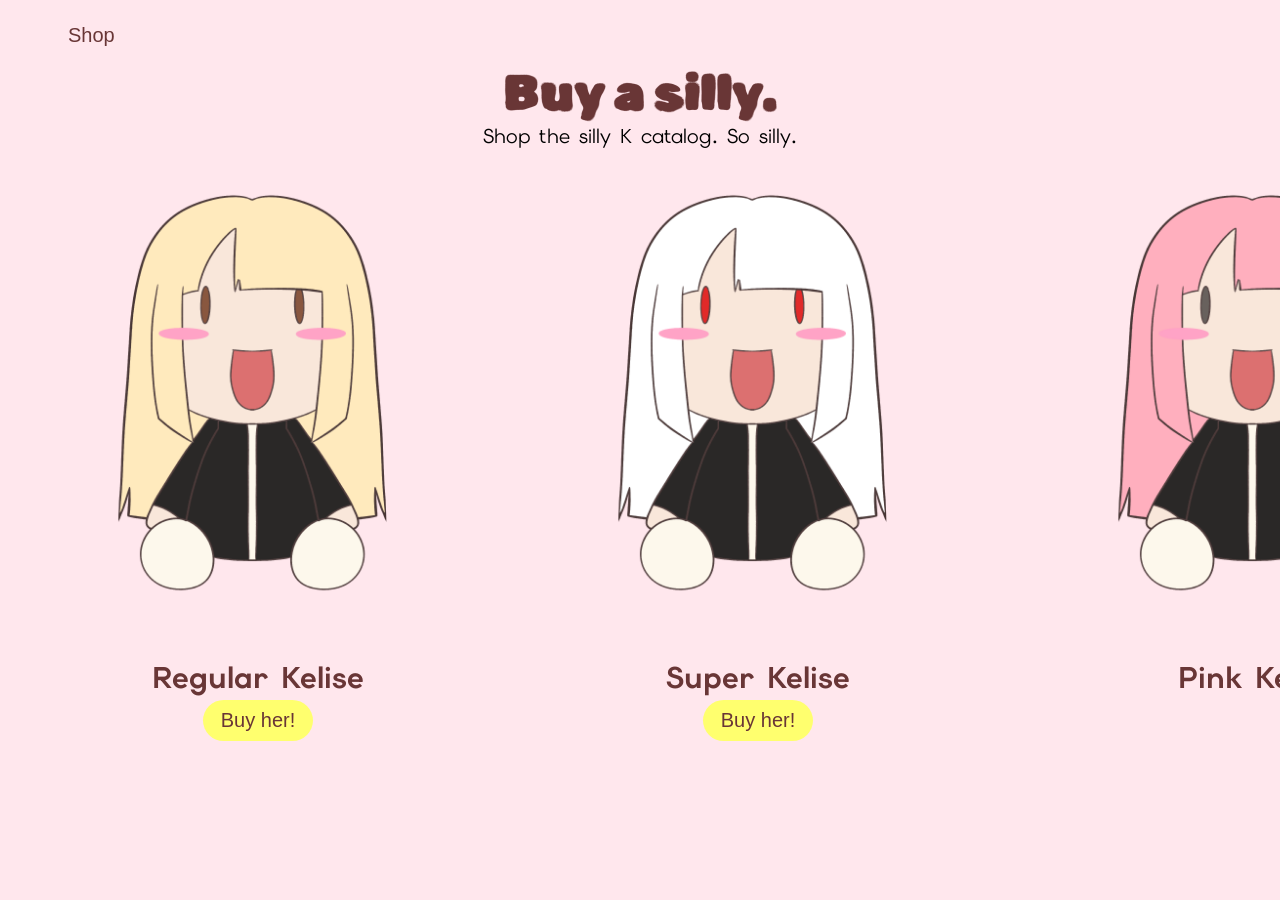
<file: index.html>
<!DOCTYPE html>
<html lang="en">
<head>
    <meta charset="UTF-8">
    <meta name="viewport" content="width=device-width, initial-scale=1.0">
    <title>Home</title>
    <link rel="stylesheet" href="style.css">
    <link rel="preconnect" href="https://fonts.googleapis.com">
<link rel="preconnect" href="https://fonts.gstatic.com" crossorigin>
<link href="https://fonts.googleapis.com/css2?family=Elms+Sans:ital,wght@0,100..900;1,100..900&display=swap" rel="stylesheet">
<link rel="preconnect" href="https://fonts.gstatic.com" crossorigin>
<link href="https://fonts.googleapis.com/css2?family=Rubik+Spray+Paint&display=swap" rel="stylesheet">
</head>
<body>
      <header>
        <nav>
            <ul class="navlinks">
                
               <li><a href="index.html">Shop</a></li>
            </ul>
        </nav>
       
    </header>

<div id="t1"><center>Buy a silly.</center></div>
<div id="t2"><center>Shop the silly K catalog. So silly.</center></div>

<div class="grid-container">
    <div class="Item"><img src="KelA.png" height="500"><center><b>Regular Kelise</b></center>
     <center><a class="buy" href="buyK.html"><button>Buy her!</button></a></center>

    </div>


     <div class="Item"><img src="KelB.png"  height="500"><center><b>Super Kelise</b></center>
        <center><a class="buy" href="buyK2.html"><button>Buy her!</button></a></center>
    </div>


      <div class="Item"><img src="KelC.png"  height="500"><center><b>Pink Kelise</b></center></div>
       <!-- <center><a class="buy" href="buyK3.html"><button>Buy her!</button></a></center> -->
</div>
</body>
</html>
</file>
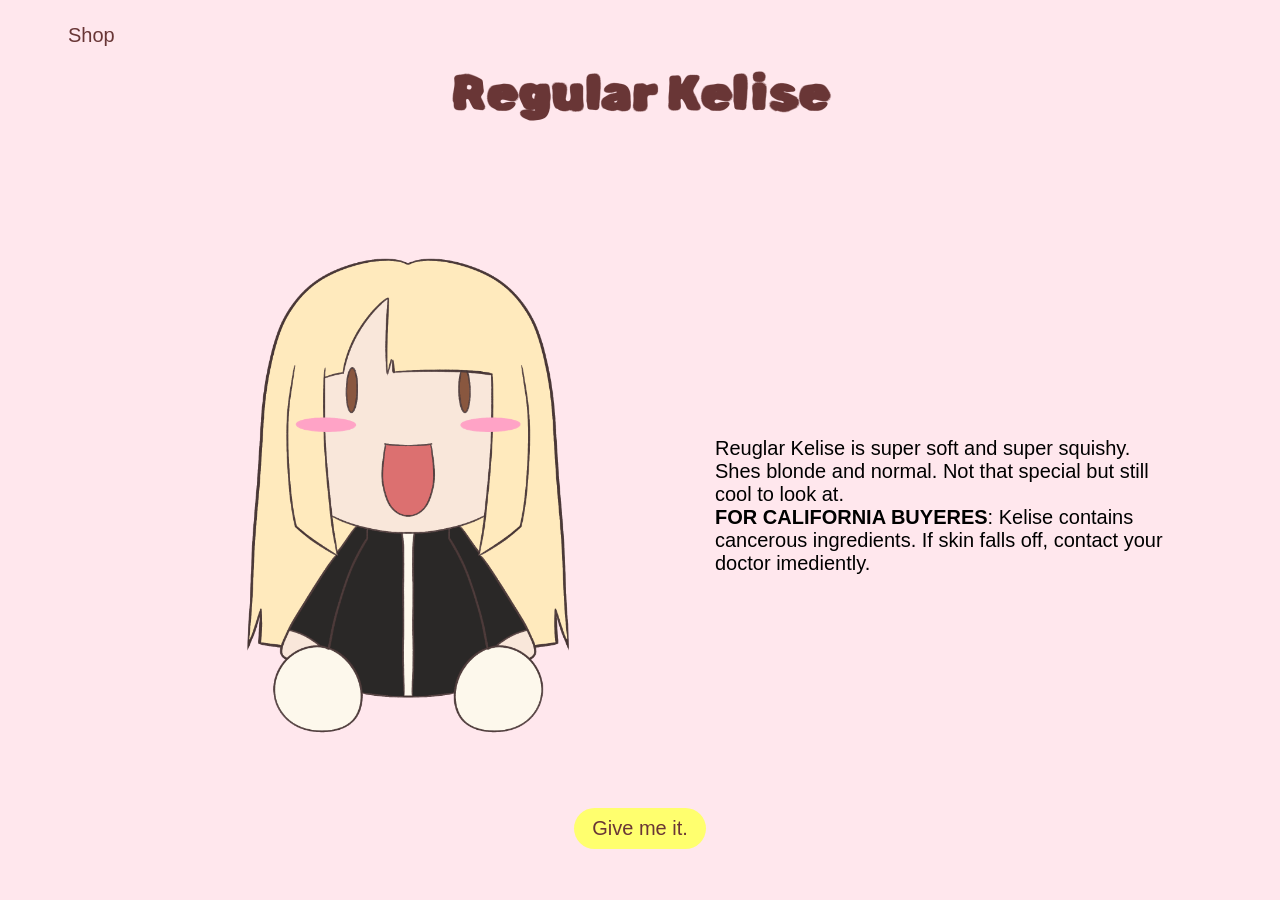
<file: buyK.html>
<!DOCTYPE html>
<html lang="en">
<head>
    <meta charset="UTF-8">
    <meta name="viewport" content="width=device-width, initial-scale=1.0">
    <title>Document</title>
     <link rel="stylesheet" href="buy.css">
     <link rel="preconnect" href="https://fonts.googleapis.com">
<link rel="preconnect" href="https://fonts.gstatic.com" crossorigin>
<link href="https://fonts.googleapis.com/css2?family=Rubik+Spray+Paint&display=swap" rel="stylesheet">
</head>
<body>
         <header>
        <nav>
            <ul class="navlinks">
                
              <li><a href="index.html">Shop</a></li>
            </ul>
        </nav>
    
    </header>
<div id="t1">
<center>Regular Kelise</center>
</div>

<div class="grid-container">

    <div class="Item">
<img src="KelA.png" height="600px">
    </div>

      <div class="Item">
Reuglar Kelise is super soft and super squishy. Shes blonde and normal. Not that special but still cool to look at. <br> <b>FOR CALIFORNIA BUYERES</b>: Kelise contains cancerous ingredients. If skin falls off, contact your doctor imediently.
    </div>

<!-- <div class="Item">

      <center><a class="buy" href="checkout.html"><button>Give me it.</button></a></center>


</div> -->
</div>
         <center><a class="buy" href="checkout.html"><button>Give me it.</button></a></center>





    
</body>
</html>
</file>
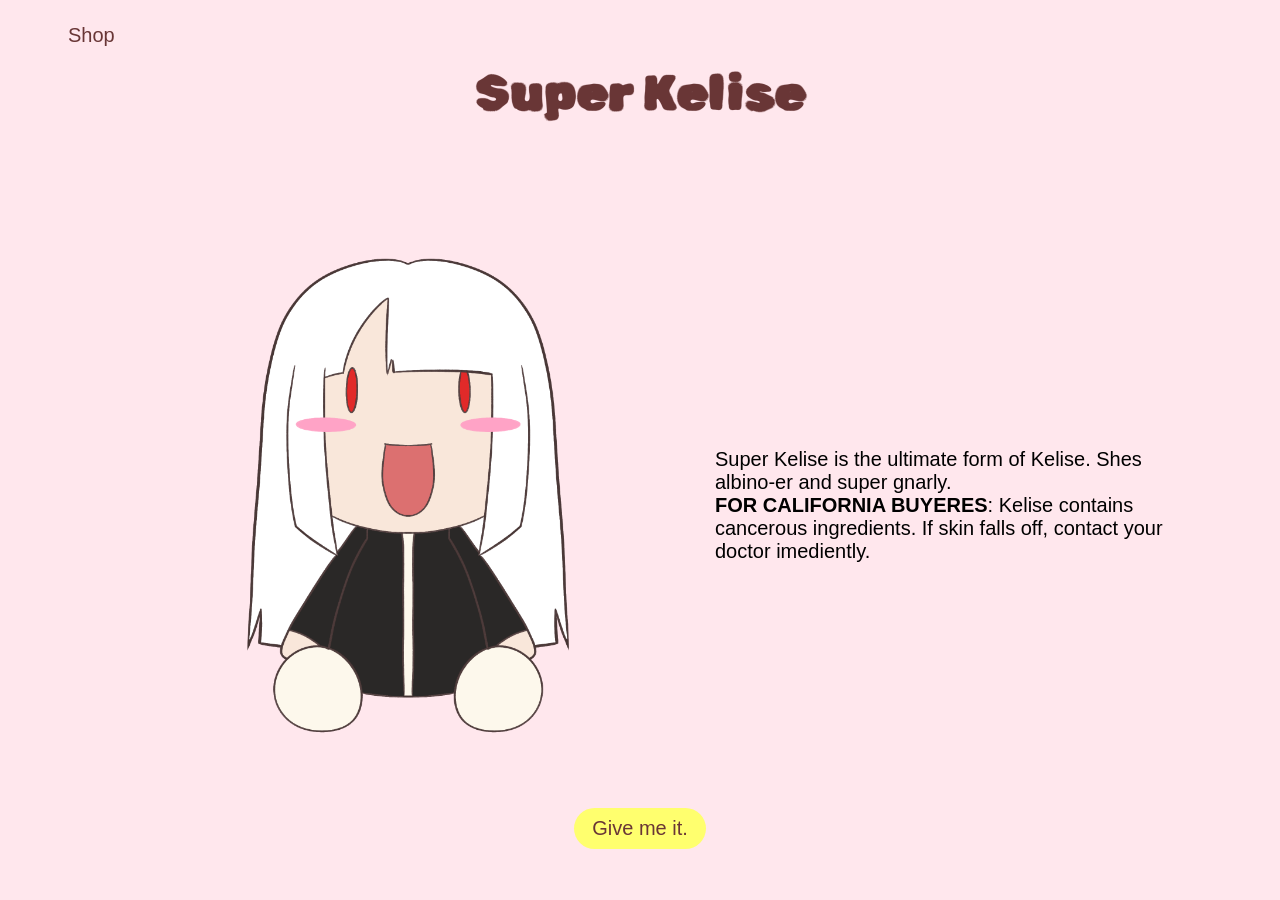
<file: buyK2.html>
<!DOCTYPE html>
<html lang="en">
<head>
    <meta charset="UTF-8">
    <meta name="viewport" content="width=device-width, initial-scale=1.0">
    <title>Document</title>
     <link rel="stylesheet" href="buy.css">
     <link rel="preconnect" href="https://fonts.googleapis.com">
<link rel="preconnect" href="https://fonts.gstatic.com" crossorigin>
<link href="https://fonts.googleapis.com/css2?family=Rubik+Spray+Paint&display=swap" rel="stylesheet">
</head>
<body>
         <header>
        <nav>
            <ul class="navlinks">
                
              <li><a href="index.html">Shop</a></li>
            </ul>
        </nav>
    
    </header>
<div id="t1">
<center>Super Kelise</center>
</div>

<div class="grid-container">

    <div class="Item">
<img src="KelB.png" height="600px">
    </div>

      <div class="Item">
Super Kelise is the ultimate form of Kelise. Shes albino-er and super gnarly. <br> <b>FOR CALIFORNIA BUYERES</b>: Kelise contains cancerous ingredients. If skin falls off, contact your doctor imediently.
    </div>

<!-- <div class="Item">

      <center><a class="buy" href="checkout.html"><button>Give me it.</button></a></center>


</div> -->
</div>
         <center><a class="buy" href="checkout.html"><button>Give me it.</button></a></center>





    
</body>
</html>
</file>
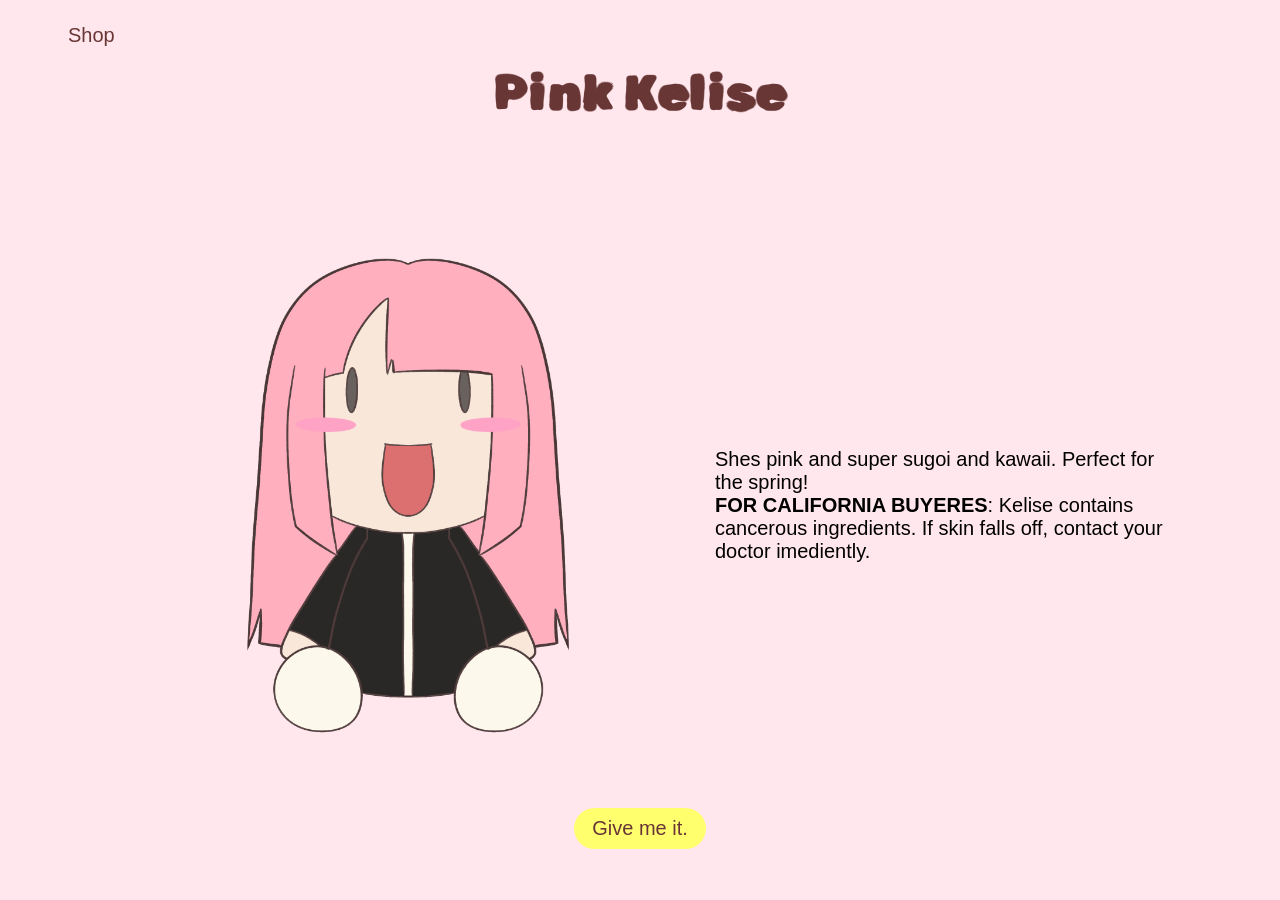
<file: buyK3.html>
<!DOCTYPE html>
<html lang="en">
<head>
    <meta charset="UTF-8">
    <meta name="viewport" content="width=device-width, initial-scale=1.0">
    <title>Document</title>
     <link rel="stylesheet" href="buy.css">
     <link rel="preconnect" href="https://fonts.googleapis.com">
<link rel="preconnect" href="https://fonts.gstatic.com" crossorigin>
<link href="https://fonts.googleapis.com/css2?family=Rubik+Spray+Paint&display=swap" rel="stylesheet">
</head>
<body>
         <header>
        <nav>
            <ul class="navlinks">
                
              <li><a href="index.html">Shop</a></li>
            </ul>
        </nav>
    
    </header>
<div id="t1">
<center>Pink Kelise</center>
</div>

<div class="grid-container">

    <div class="Item">
<img src="KelC.png" height="600px">
    </div>

      <div class="Item">
Shes pink and super sugoi and kawaii. Perfect for the spring! <br> <b>FOR CALIFORNIA BUYERES</b>: Kelise contains cancerous ingredients. If skin falls off, contact your doctor imediently.
    </div>

<!-- <div class="Item">

      <center><a class="buy" href="checkout.html"><button>Give me it.</button></a></center>


</div> -->
</div>
         <center><a class="buy" href="checkout.html"><button>Give me it.</button></a></center>





    
</body>
</html>
</file>
<file: style.css>
body{
    background-color: #ffe7ed;
    font-family: "Elms Sans", sans-serif;
  font-optical-sizing: auto;
  font-style: normal;
}

li, a, button{
color: #693636;
text-decoration: none;
font-size: 20px;
font-family: "Lexend", sans-serif;
  font-optical-sizing: auto;
  font-weight: weight;
  font-style: normal;
  
}


header{
    display: flex;
    justify-content: space-between;
    align-items: center;
    /* padding-right:100px; */
   
}


.navlinks{
list-style: none;
}

.navlinks li{
display: inline-block;
padding: 0px 20px;
}

.navlinks li a {
    transition: all 0.3s ease 0s;
}

.navlinks li a:hover {
   color: #ff8ee1;
}

button{
    padding: 9px 18px;
    background-color: #ffff6e;
    border: none;
    border-radius: 50px;
    cursor: pointer;
    transition: all 0.3s ease 0s ;
}
button:hover{
    background-color: #ff8ee1;
}

.grid-container{
    display: grid;
    justify-content: space-evenly;
    grid-template-columns: 500px 500px 500px;
    grid-template-rows: 300px;
}

.Item{
justify-content: space-evenly;
font-size: 30px;
 color: #693636;
 
}

#t1{
    font-size: 50px;
    color: #693636;
       font-family: "Rubik Spray Paint", system-ui;
}

#t2{
    font-size: 20px;
}
</file>
<file: buy.css>
body{
    background-color: #ffe7ed;
    font-family: "Elms Sans", sans-serif;
  font-optical-sizing: auto;
  font-style: normal;
}

li, a, button{
color: #693636;
text-decoration: none;
font-size: 20px;
font-family: "Lexend", sans-serif;
  font-optical-sizing: auto;
  font-weight: weight;
  font-style: normal;
  
}


header{
    display: flex;
    justify-content: space-between;
    align-items: center;
    /* padding-right:100px; */
   
}


.navlinks{
list-style: none;
}

.navlinks li{
display: inline-block;
padding: 0px 20px;
}

.navlinks li a {
    transition: all 0.3s ease 0s;
}

.navlinks li a:hover {
   color: #ff8ee1;
}

button{
    padding: 9px 18px;
    background-color: #ffff6e;
    border: none;
    border-radius: 50px;
    cursor: pointer;
    transition: all 0.3s ease 0s ;
}
button:hover{
    background-color: #ff8ee1;
}

.grid-container{
    /* display: flex;
    align-items: center;
    font-size: 20px; */

    display: grid;
    grid-template-columns:600px 450px ;
    align-items: center;
    justify-content:center;
    margin-top: 80px;

}

#t1{
  color: #693636;
  font-size: 50px;
    font-family: "Rubik Spray Paint", system-ui;
}

.Item{
      font-family: "Elms Sans", sans-serif;
      font-size: 20px;
}
</file>
